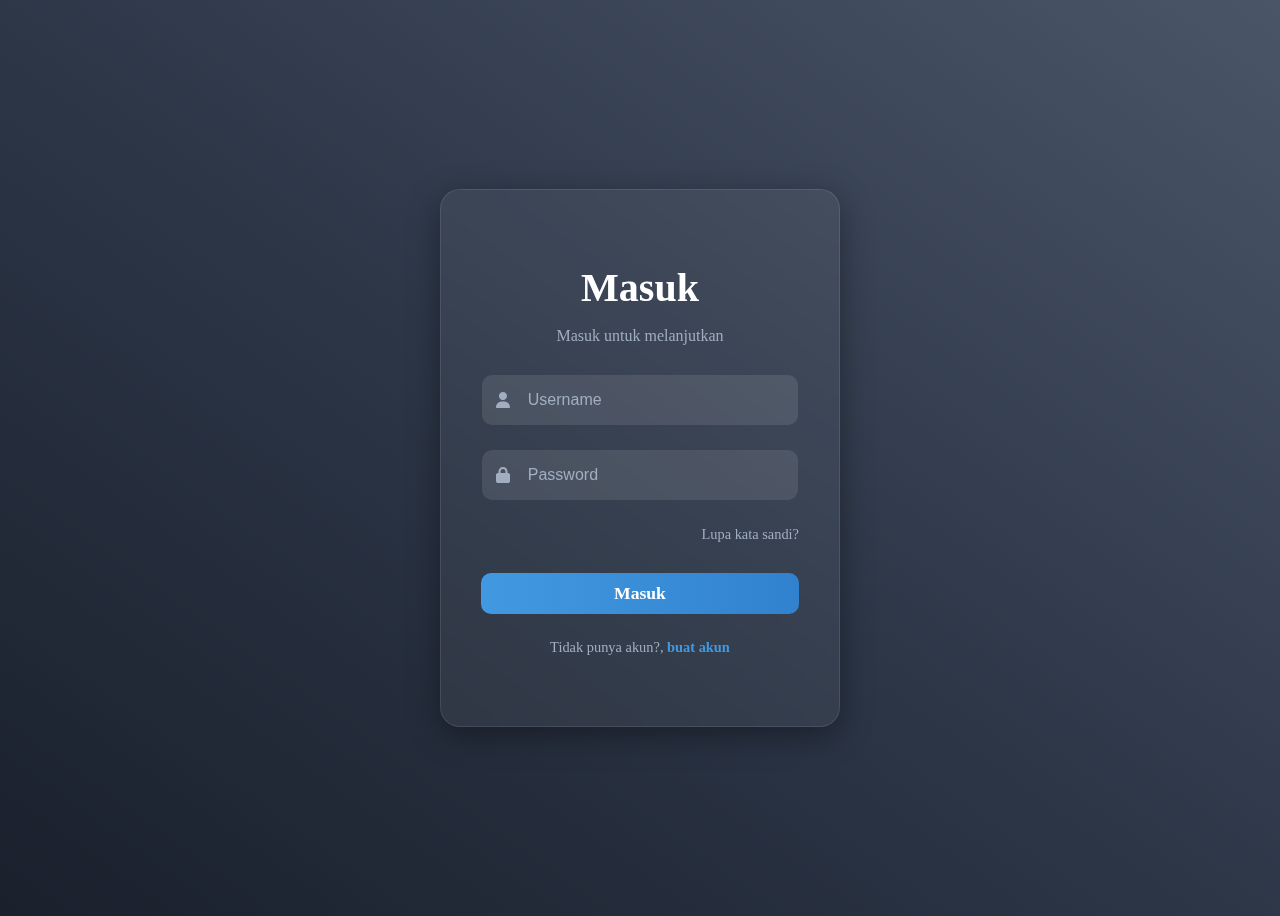
<file: index.html>
<!DOCTYPE html>
<html lang="en">

<head>
    <meta charset="UTF-8">
    <meta name="viewport" content="width=device-width, initial-scale=1.0">
    <title></title>
    <link rel="stylesheet" href="abay.css">
    <!-- Menggunakan Font Awesome untuk ikon -->
    <link rel="stylesheet" href="https://cdnjs.cloudflare.com/ajax/libs/font-awesome/6.5.2/css/all.min.css">
</head>

<body>
    <div class="login-container">
        <form class="login-form">
            <h2>Masuk</h2>
            <p>Masuk untuk melanjutkan</p>
            <div class="input-group">
                <i class="fas fa-user"></i>
                <input type="text" id="username" name="username" placeholder="Username" required>
            </div>
            <div class="input-group">
                <i class="fas fa-lock"></i>
                <input type="password" id="password" name="password" placeholder="Password" required>
            </div>
            <!-- ...existing code... -->
           <div class="options">
                <a href="#" class="forgot-password">Lupa kata sandi?</a>
            </div>
            <a href="abayindex.html" class="login-button"
                style="text-decoration: none; text-align: center; display: block; padding: 10px 0;">Masuk</a>
            <div class="signup-link">
                <p>Tidak punya akun?, <a href="signup.html">buat akun</a></p>
            </div>
            <!-- ...existing code... -->
        </form>
    </div>
</body>

</html>
</file>
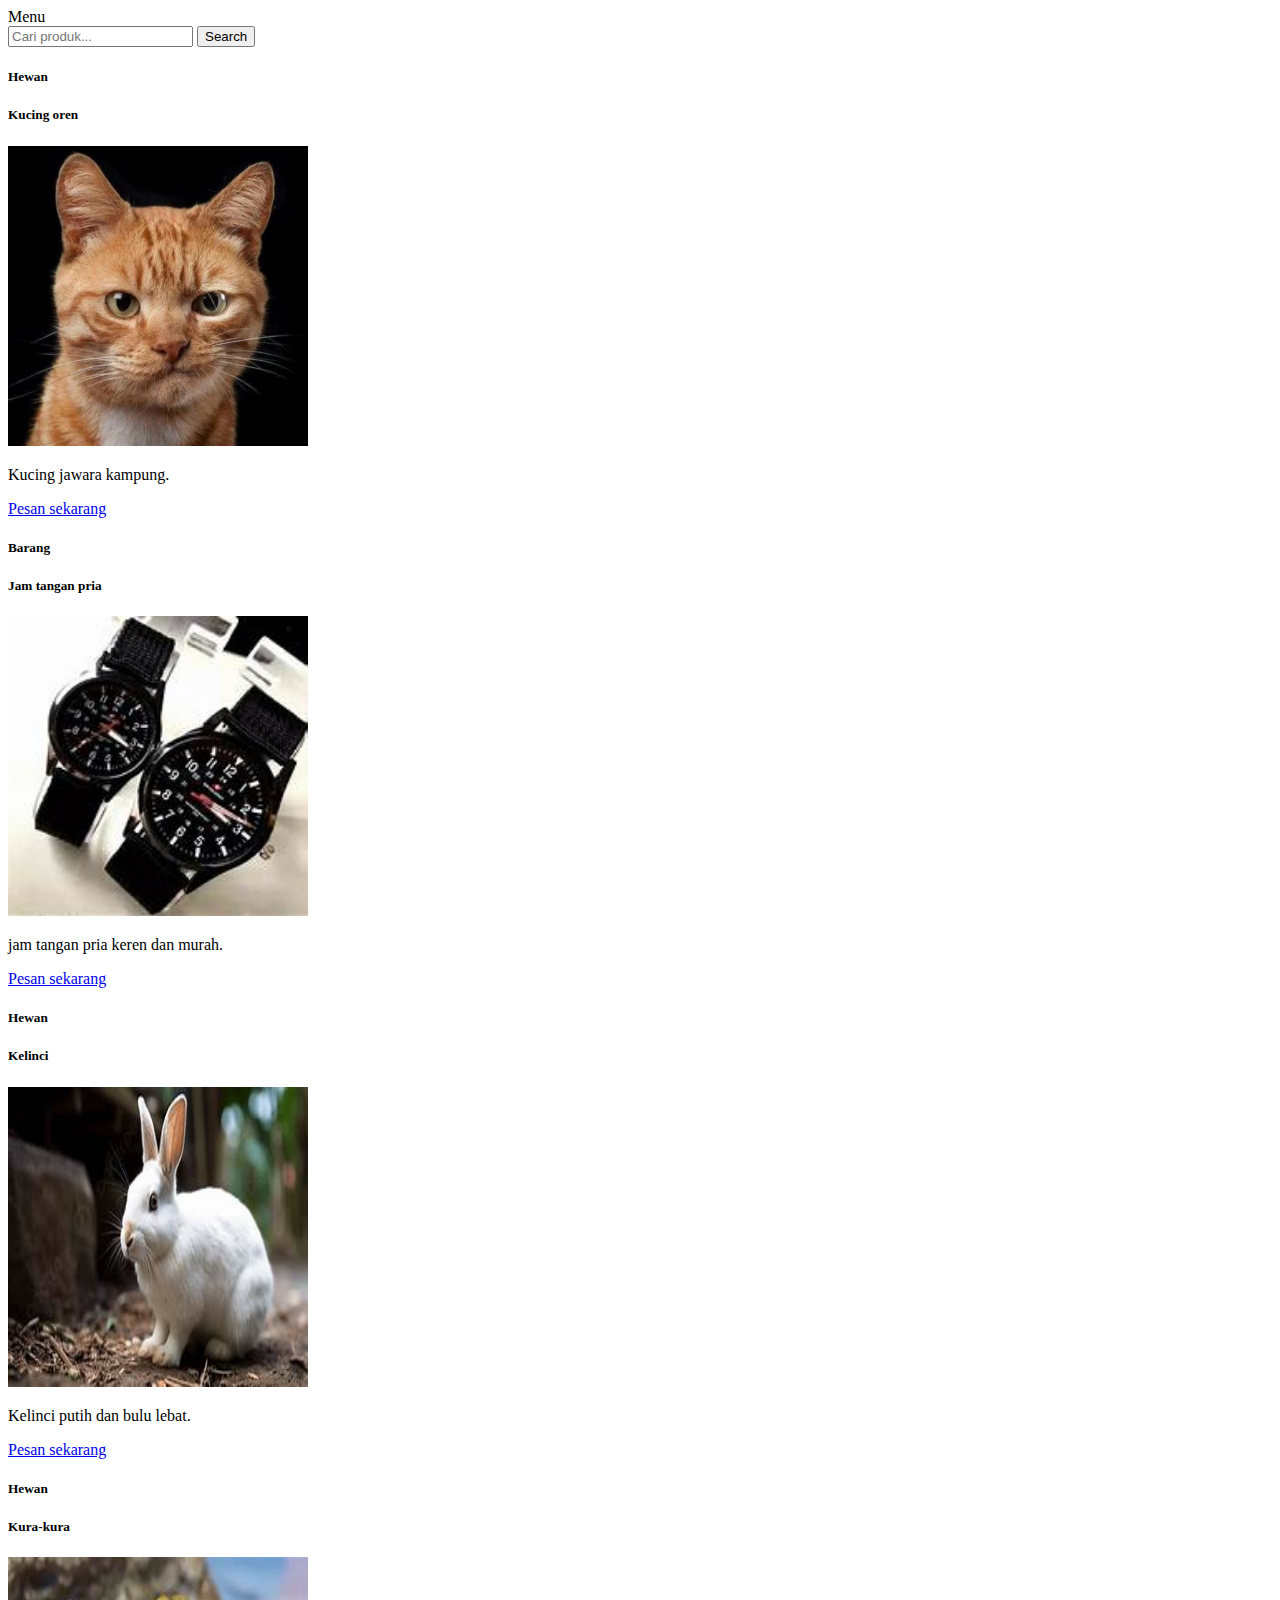
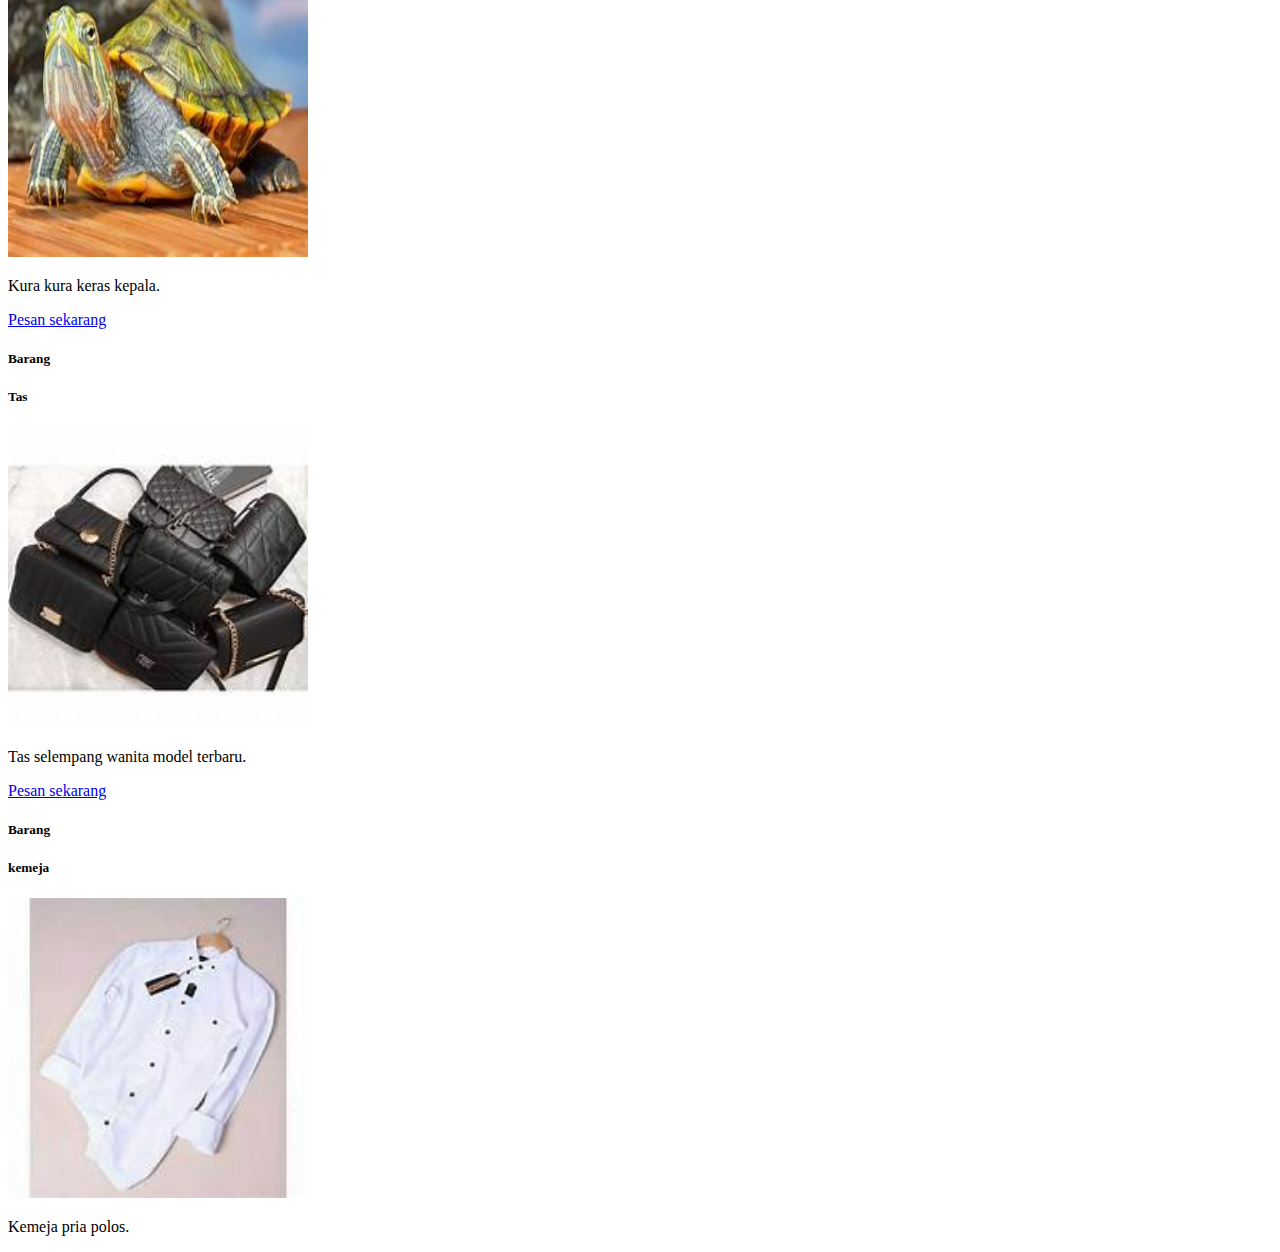
<file: abayindex.html>
<!DOCTYPE html>
<html lang="en">

<head>
    <meta charset="UTF-8">
    <meta name="viewport" content="width=device-width, initial-scale=1.0">
    <title>Kucing</title>
    <link rel="stylesheet" href="style.css">
    <!-- css only -->
    <link href="https://cdn.jsdelivr.net/npm/bootstrap@5.3.8/dist/css/bootstrap.min.css" rel="stylesheet"
        integrity="sha384-sRIl4kxILFvY47J16cr9ZwB07vP4J8+LH7qKQnuqkuIAvNWLzeN8tE5YBujZqJLB" crossorigin="anonymous">
</head>

<body>
    <Div>
        <!-- ini navbar -->
        <nav class="navbar navbar-dark bg-primary">
            <div class="container-fluid">
                <a class="navbar-brand">Menu</a>
                <form class="d-flex" role="search" onsubmit="return false;">
                    <input id="searchInput" class="form-control me-2" type="search" placeholder="Cari produk..."
                        aria-label="Search" />
                    <button class="btn btn-secondary" type="submit">Search</button>
                </form>
            </div>
        </nav>
        <!-- ini navbar end -->

        <!-- ini produk saya -->
        <div class="container mt-3">
            <div class="row">
                <div class="card col-sm-6">
                    <h5 class="card-header">Hewan</h5>
                    <div class="card-body">
                        <h5 class="card-title">Kucing oren</h5>
                        <img src="image.png" alt="" width="300" height="300">
                        <p class="card-text">Kucing jawara kampung.</p>
                        <a href="ajaindex.html" class="btn btn-primary">Pesan sekarang </a>
                    </div>
                </div>
                <div class="card col-sm-6">
                    <h5 class="card-header">Barang</h5>
                    <div class="card-body">
                        <h5 class="card-title">Jam tangan pria</h5>
                        <img src="jam.jpeg" alt="" width="300" height="300">
                        <p class="card-text">jam tangan pria keren dan murah.</p>
                        <a href="ajaindex.html" class="btn btn-primary">Pesan sekarang</a>
                    </div>
                </div>
                <div class="card col-sm-6">
                    <h5 class="card-header">Hewan</h5>
                    <div class="card-body">
                        <h5 class="card-title">Kelinci</h5>
                        <img src="kelinci.jpeg" alt="" width="300" height="300">
                        <p class="card-text">Kelinci putih dan bulu lebat.</p>
                        <a href="ajaindex.html" class="btn btn-primary">Pesan sekarang</a>
                    </div>
                </div>
                <div class="card col-sm-6">
                    <h5 class="card-header">Hewan</h5>
                    <div class="card-body">
                        <h5 class="card-title">Kura-kura</h5>
                        <img src="kura.jpeg" alt="" width="300" height="300">
                        <p class="card-text">Kura kura keras kepala.</p>
                        <a href="ajaindex.html" class="btn btn-primary">Pesan sekarang</a>
                    </div>
                </div>
                <div class="card col-sm-6">
                    <h5 class="card-header"> Barang</h5>
                    <div class="card-body">
                        <h5 class="card-title">Tas</h5>
                        <img src="tas.jpeg" alt="" width="300" height="300">
                        <p class="card-text">Tas selempang wanita model terbaru.</p>
                        <a href="ajaindex.html" class="btn btn-primary">Pesan sekarang</a>
                    </div>
                </div>
                <div class="card col-sm-6">
                    <h5 class="card-header">Barang</h5>
                    <div class="card-body">
                        <h5 class="card-title">kemeja</h5>
                        <img src="kemeja.jpeg" alt="" width="300" height="300">
                        <p class="card-text">Kemeja pria polos.</p>
                        <a href="ajaindex.html" class="btn btn-primary"></a>
                    </div>
                </div>

        
        <!-- ini produk saya end -->

    </Div>
    <!-- Ini java script budle with poper -->
    <script src="https://cdn.jsdelivr.net/npm/bootstrap@5.3.8/dist/js/bootstrap.bundle.min.js"
        integrity="sha384-FKyoEForCGlyvwx9Hj09JcYn3nv7wiPVlz7YYwJrWVcXK/BmnVDxM+D2scQbITxI"
        crossorigin="anonymous"></script>

    <!-- Script untuk Search -->
    <script>
        document.getElementById('searchInput').addEventListener('keyup', function () {
            let filter = this.value.toLowerCase();
            let items = document.querySelectorAll('.product-item');

            items.forEach(function (item) {
                let title = item.querySelector('.card-title').textContent.toLowerCase();
                if (title.includes(filter)) {
                    item.style.display = '';
                } else {
                    item.style.display = 'none';
                }
            });
        });
    </script>
</body>

</html>
</file>
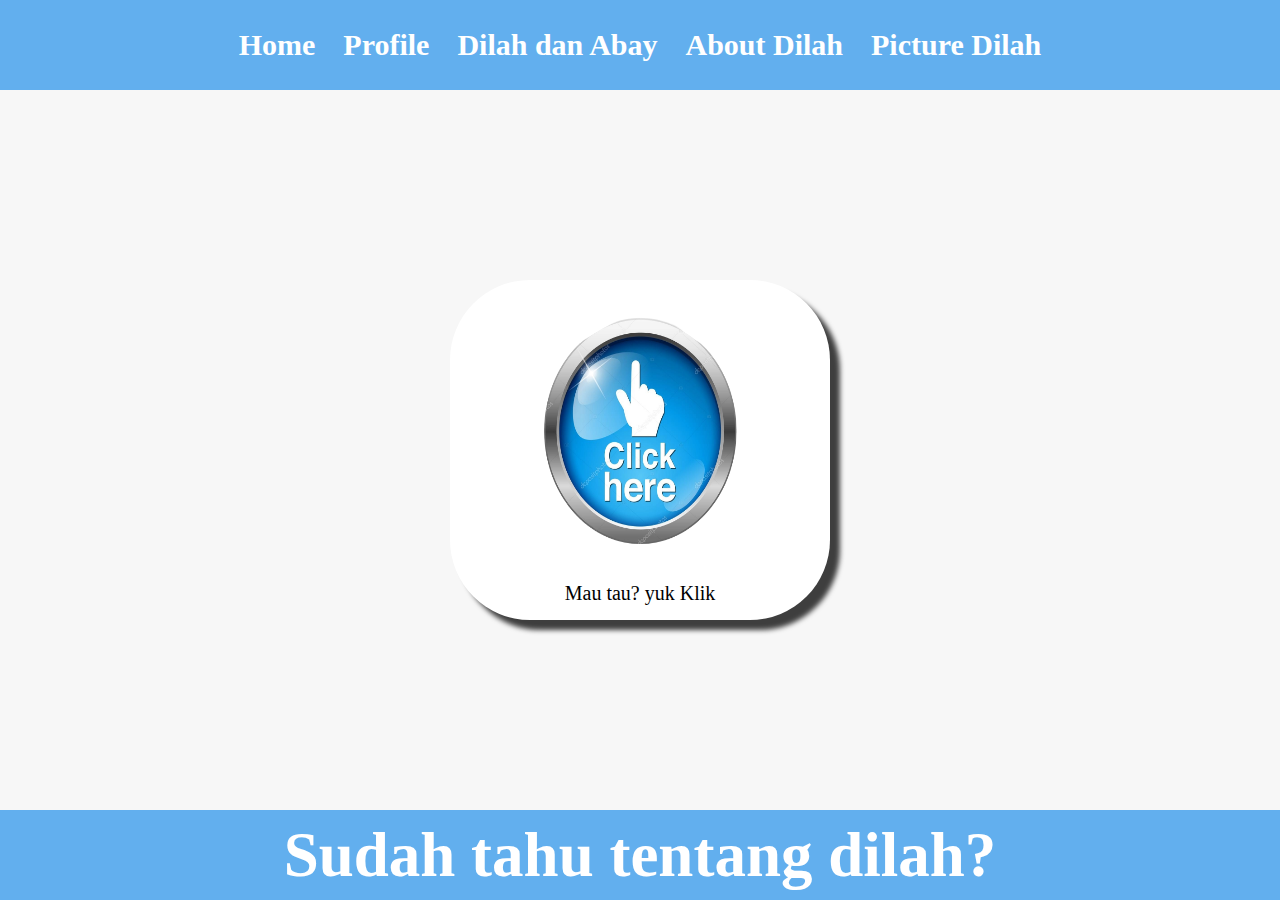
<file: about.html>
<html>

<head>
    <title>About dilah</title>
    <link rel="stylesheet" href="styleabay.css" />
</head>

<body>
    <div class="container">
        <!-- NAVIGATION BAR -->
        <DIV class="container-navbar">
            <ul class="ul-navbar">
                <li class="li-navbar">
                    <a href="index.html" class="a-navbar">Home</a>
                </li>
                <li class="li-navbar">
                    <a href="profil.html" class="a-navbar">Profile</a>
                </li>
                <li class="li-navbar">
                    <a href="jualan.html" class="a-navbar">Dilah dan Abay</a>
                </li>
                <li class="li-navbar">
                    <a href="about.html" class="a-navbar">About Dilah</a>
                </li>
                <li class="li-navbar">
                    <a href="contact.html" class="a-navbar">Picture Dilah</a>
                </li>
            </ul>
        </DIV>
        <!-- NAVIGATION BAR SELESAI -->

        <!-- CONTENT 1  -->
        <DIV class="container-content">
            <a href="https://sites.google.com/view/dilahhh/homeee?authuser=0" class="a-content">
                <img src="klik.png" class="img-content" />
                <p>Mau tau? yuk Klik</p>
            </a>
        </DIV>
        <!-- CONTENT 1 END -->

        <!-- FOOTER -->
        <DIV class="container-footer">
            <h1 class="h1-footer">Sudah tahu tentang dilah?</h1>
        </DIV>
        <!-- FOOTER END -->
    </div>
    <script src="data.js"></script>
</body>

</html>
</file>
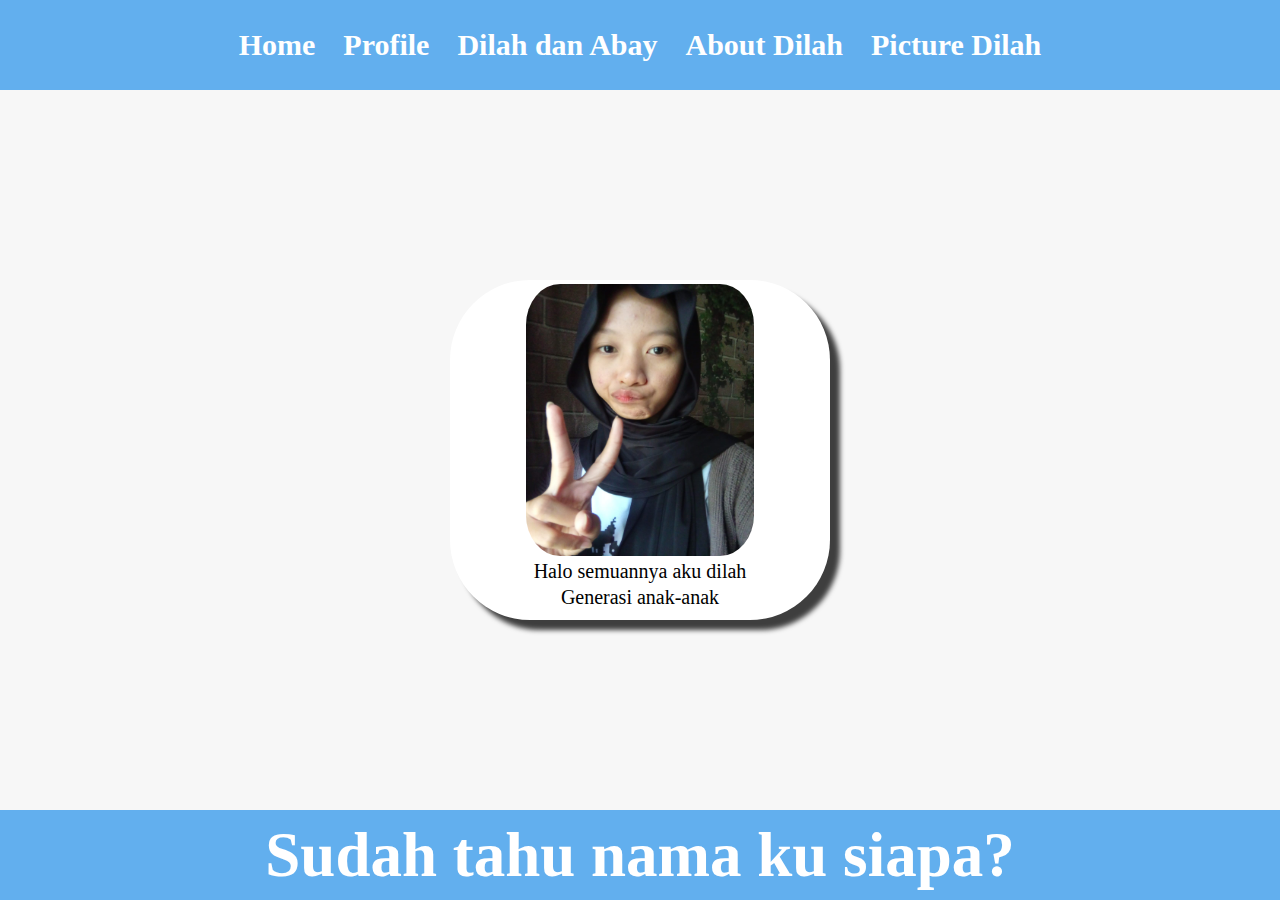
<file: ajaindex.html>
<html>

<head>
    <title>Web Abay</title>
    <link rel="stylesheet" href="styleabay.css" />
</head>

<body>
    <div class="container">
        <!-- NAVIGATION BAR -->
        <DIV class="container-navbar">
            <ul class="ul-navbar">
                <li class="li-navbar">
                    <a href="index.html" class="a-navbar">Home</a>
                </li>
                <li class="li-navbar">
                    <a href="profil.html" class="a-navbar">Profile</a>
                </li>
                <li class="li-navbar">
                    <a href="jualan.html" class="a-navbar">Dilah dan Abay</a>
                </li>
                <li class="li-navbar">
                    <a href="about.html" class="a-navbar">About Dilah</a>
                </li>
                <li class="li-navbar">
                    <a href="contact.html" class="a-navbar">Picture Dilah</a>
                </li>
            </ul>
        </DIV>
        <!-- NAVIGATION BAR SELESAI -->

        <!-- CONTENT 1  -->
        <DIV class="container-content">
            <a href="index.html" class="a-content">
                <img src="WhatsApp Image 2025-08-23 at 19.11.21.jpeg" class="img-content" />
                <p>Halo semuannya aku dilah</p>

                <!-- ini data start -->
                <div id=biodata></div>
                <!-- ini data end -->

            </a>
        </DIV>
        <!-- CONTENT 1 END -->

        <!-- FOOTER -->
        <DIV class="container-footer">
            <h1 class="h1-footer">Sudah tahu nama ku siapa?</h1>
        </DIV>
        <!-- FOOTER END -->
    </div>
    <script src="data.js"></script>
</body >
</html >
</file>
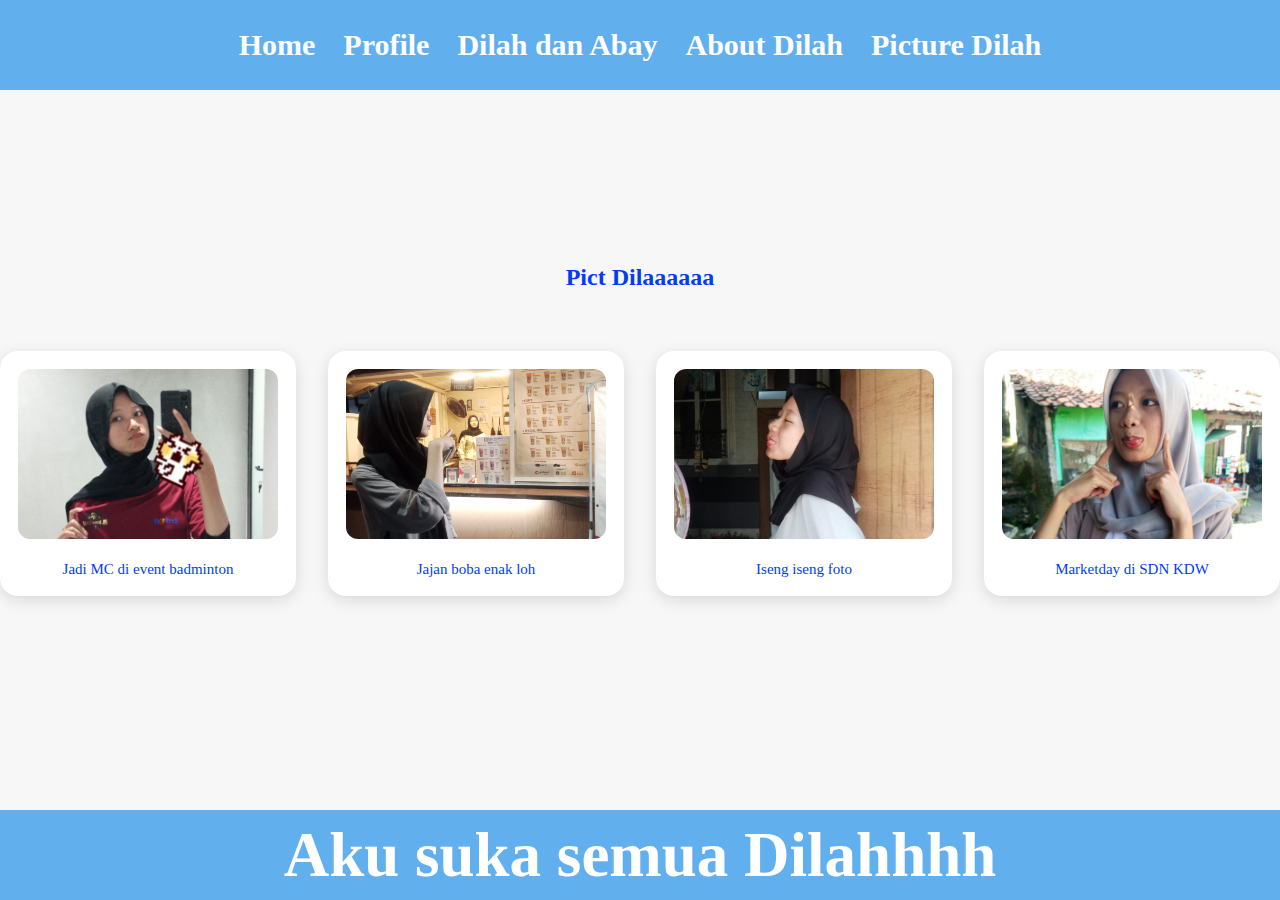
<file: contact.html>
<!DOCTYPE html>
<html lang="id">

<head>
    <meta charset="UTF-8">
    <title>Picture dilah</title>
    <link rel="stylesheet" href="styleabay.css" />
    <style>
        body {
            background: linear-gradient(120deg, #f7cac9 0%, #92a8d1 100%);
        }

        .galeri-container {
            display: flex;
            flex-wrap: wrap;
            gap: 32px;
            justify-content: center;
            margin: 40px 0;
        }

        .foto-card {
            background: #fff;
            border-radius: 18px;
            box-shadow: 0 4px 16px rgba(0, 0, 0, 0.13);
            width: 260px;
            padding: 18px;
            text-align: center;
            transition: transform 0.3s;
        }

        .foto-card:hover {
            transform: scale(1.04);
            box-shadow: 0 8px 32px rgba(146, 168, 209, 0.25);
        }

        .foto-img {
            width: 100%;
            height: 170px;
            object-fit: cover;
            border-radius: 12px;
            margin-bottom: 12px;
        }

        .foto-caption {
            font-size: 15px;
            color: rgb(2, 60, 248);
            margin-top: 6px;
        }

        @media (max-width: 700px) {
            .galeri-container {
                flex-direction: column;
                align-items: center;
            }
        }
    </style>
</head>

<body>
    <div class="container">
        <!-- NAVBAR -->
        <div class="container-navbar">
            <ul class="ul-navbar">
                <li class="li-navbar"><a href="index.html" class="a-navbar">Home</a></li>
                <li class="li-navbar"><a href="profil.html" class="a-navbar">Profile</a></li>
                <li class="li-navbar"><a href="jualan.html" class="a-navbar">Dilah dan Abay</a></li>
                <li class="li-navbar"><a href="about.html" class="a-navbar">About Dilah</a></li>
                <li class="li-navbar"><a href="contact.html" class="a-navbar">Picture Dilah</a></li>
            </ul>
        </div>
        <!-- GALERI FOTO -->
        <div class="container-content" style="flex-direction: column; align-items: stretch;">
            <h2 style="text-align:center; color:rgb(2, 60, 248); margin-bottom:20px;">Pict Dilaaaaaa</h2>
            <div class="galeri-container">
                <div class="foto-card">
                    <img src="WhatsApp Image 2025-08-23 at 18.37.18 (1).jpeg" alt="Dilah menjadi mc di event badminton"
                        class="foto-img" />
                    <div class="foto-caption">Jadi MC di event badminton</div>
                </div>
                <div class="foto-card">
                    <img src="WhatsApp Image 2025-08-23 at 19.11.22.jpeg"
                        alt="Jadi ini tuh selesai latihan PBB terus jajan boba" class="foto-img" />
                    <div class="foto-caption">Jajan boba enak loh</div>
                </div>
                <div class="foto-card">
                    <img src="WhatsApp Image 2025-08-23 at 19.38.21.jpeg" alt="Sebelum berangkat PKL"
                        class="foto-img" />
                    <div class="foto-caption">Iseng iseng foto</div>
                </div>
                <div class="foto-card">
                    <img src="WhatsApp Image 2025-08-23 at 19.37.53.jpeg" alt="Waktu lagi dateng di marketday SDN KDW"
                        class="foto-img" />
                    <div class="foto-caption">Marketday di SDN KDW</div>
                </div>
            </div>
        </div>
        <!-- FOOTER -->
        <div class="container-footer">
            <h1 class="h1-footer">Aku suka semua Dilahhhh</h1>
        </div>
    </div>
    <script src="data.js"></script>
</body>

</html>
</file>
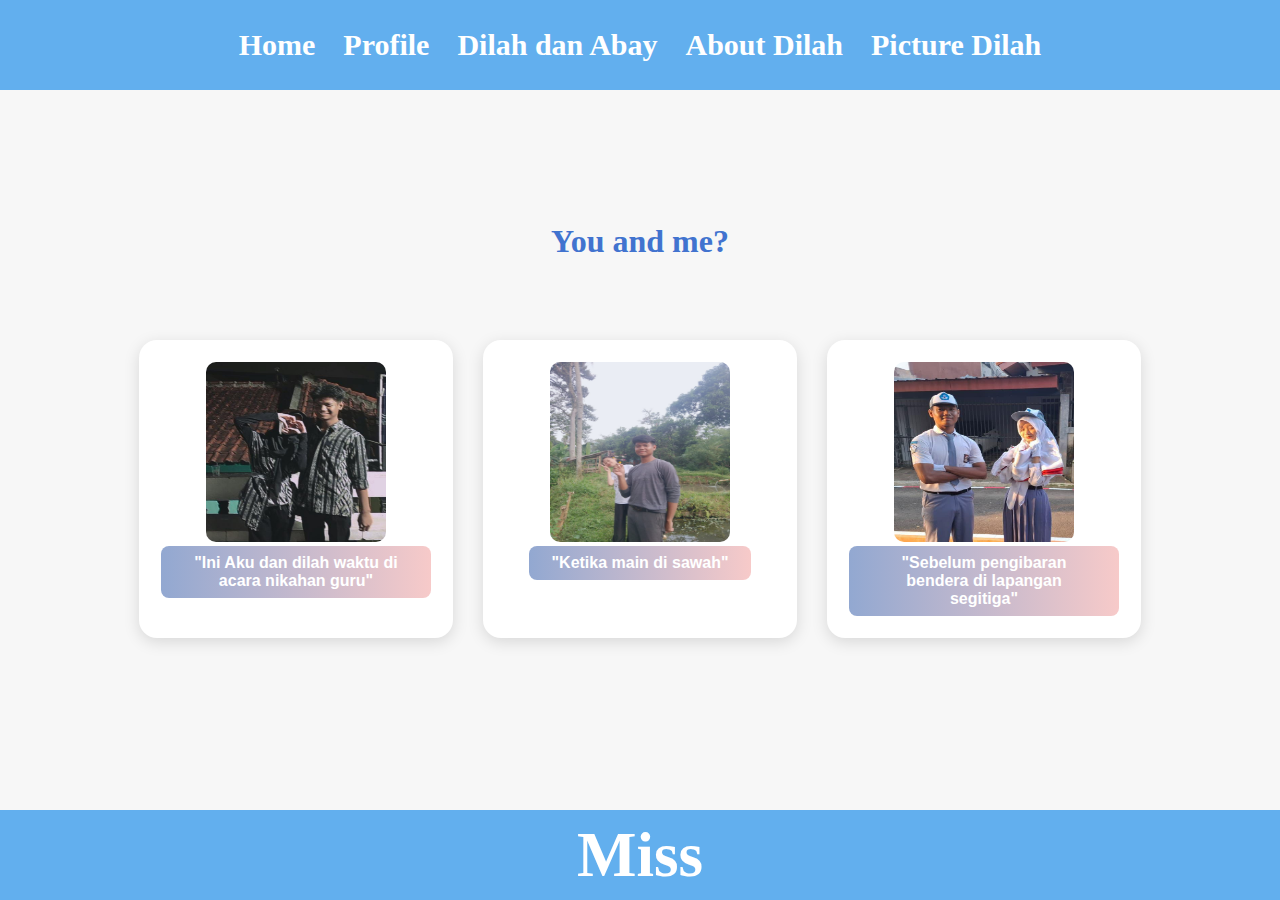
<file: jualan.html>
<!DOCTYPE html>
<html lang="id">

<head>
    <meta charset="UTF-8">
    <title>Dilah dan abay</title>
    <link rel="stylesheet" href="styleabay.css" />
    <style>
        body {
            background: linear-gradient(120deg, #f7cac9 0%, #92a8d1 100%);
        }

        .produk-list {
            display: flex;
            flex-wrap: wrap;
            gap: 30px;
            justify-content: center;
            margin: 40px 0;
        }

        .produk-card {
            background: #fff;
            border-radius: 18px;
            box-shadow: 0 4px 16px rgba(0, 0, 0, 0.13);
            width: 270px;
            padding: 22px;
            text-align: center;
            transition: transform 0.3s;
        }

        .produk-card:hover {
            transform: translateY(-8px) scale(1.03);
            box-shadow: 0 8px 32px rgba(146, 168, 209, 0.25);
        }

        .produk-img {
            width: 120px;
            height: 120px;
            object-fit: cover;
            border-radius: 12px;
            margin-bottom: 15px;
        }

        .produk-nama {
            font-size: 22px;
            font-weight: bold;
            margin-bottom: 8px;
            color: #92a8d1;
        }

        .produk-harga {
            font-size: 18px;
            color: #f7cac9;
            margin-bottom: 12px;
        }

        .produk-btn {
            background: linear-gradient(90deg, #92a8d1, #f7cac9);
            color: #fff;
            border: none;
            border-radius: 8px;
            padding: 8px 22px;
            font-size: 16px;
            cursor: pointer;
            font-weight: bold;
            transition: background 0.3s;
        }

        .produk-btn:hover {
            background: linear-gradient(90deg, #f7cac9, #92a8d1);
        }

        @media (max-width: 700px) {
            .produk-list {
                flex-direction: column;
                align-items: center;
            }
        }
    </style>
</head>

<body>
    <div class="container">
        <!-- NAVBAR -->
        <div class="container-navbar">
            <ul class="ul-navbar">
                <li class="li-navbar"><a href="index.html" class="a-navbar">Home</a></li>
                <li class="li-navbar"><a href="profil.html" class="a-navbar">Profile</a></li>
                <li class="li-navbar"><a href="jualan.html" class="a-navbar">Dilah dan Abay</a></li>
                <li class="li-navbar"><a href="about.html" class="a-navbar">About Dilah</a></li>
                <li class="li-navbar"><a href="contact.html" class="a-navbar">Picture Dilah</a></li>
            </ul>
        </div>
        <!-- PRODUK LIST -->
        <div class="container-content" style="flex-direction: column; align-items: stretch;">
            <h1 style="text-align:center; color:#4173cf; margin-bottom:40px;">You and me?</h1>
            <div class="produk-list">
                <div class="produk-card">
                    <img src="WhatsApp Image 2025-08-23 at 19.48.58.jpeg" alt=""
                        class="produk-image" />
                    <button class="produk-btn">"Ini Aku dan dilah waktu di acara nikahan guru"</button>
                </div>
                <div class="produk-card">
                    <img src="WhatsApp Image 2025-08-23 at 19.45.27.jpeg" alt="" class="produk-image" />
                    <button class="produk-btn">"Ketika main di sawah"</button>
                </div>
                <div class="produk-card">
                    <img src="WhatsApp Image 2025-08-23 at 19.44.10.jpeg" alt=""
                        class="produk-image" />
                    <button class="produk-btn">"Sebelum pengibaran bendera di lapangan segitiga"</button>
                </div>
            </div>
        </div>
        <!-- FOOTER -->
        <div class="container-footer">
            <h1 class="h1-footer">Miss</h1>
        </div>
    </div>
    <script src="data.js"></script>
</body>

</html>
</file>
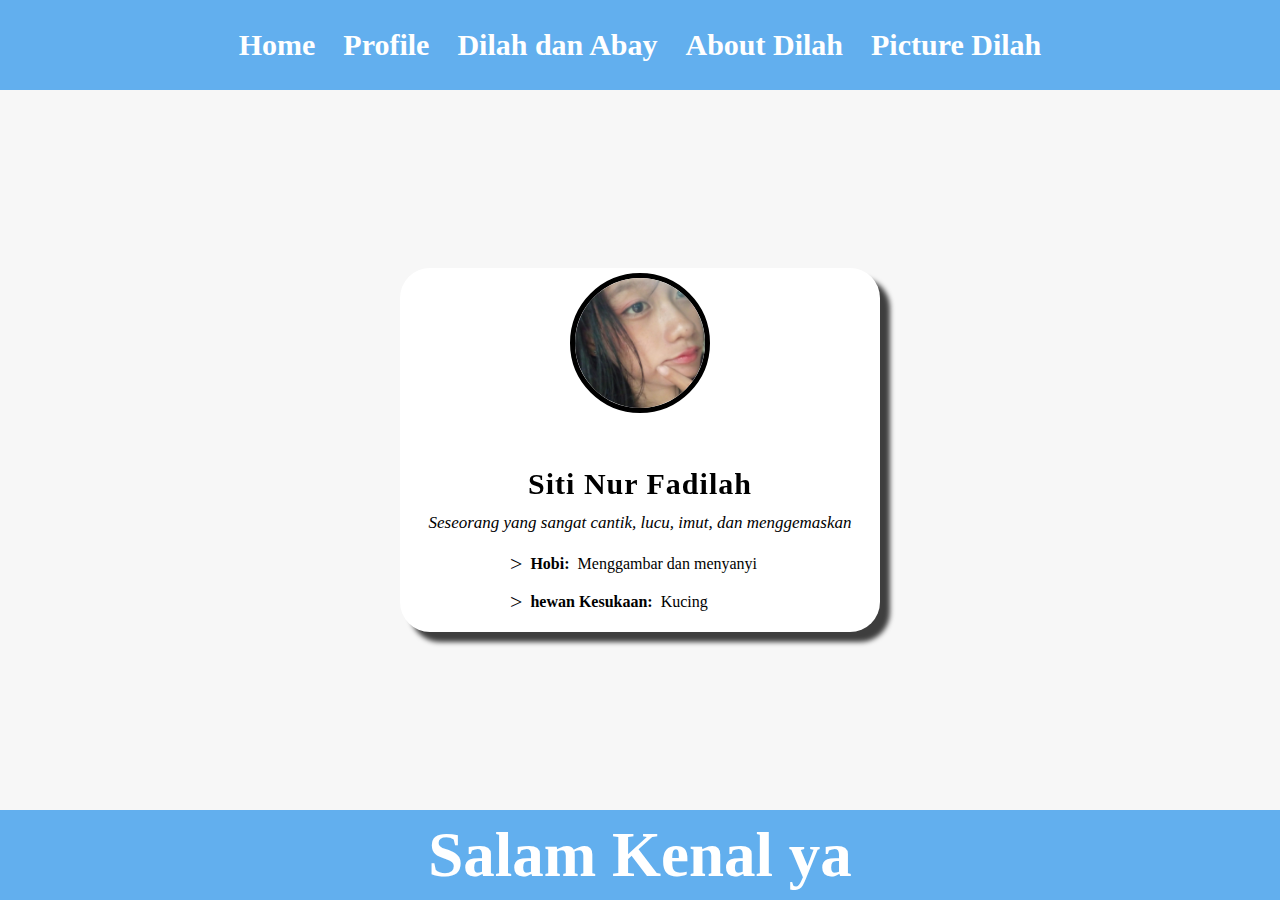
<file: profil.html>
<!DOCTYPE html>
<html lang="id">

<head>
    <meta charset="UTF-8">
    <title>Profil Dilah</title>
    <link rel="stylesheet" href="styleabay.css" />
    <style>
        body {
            background: linear-gradient(135deg, #ffdde1 5%, #ee9ca7 100%);
            min-height: 100vh;
        }

        .profile-card {
            background: #ffffff;
            color: #000000;
            padding: 5px 5px;
            border-radius: 30px;
            box-shadow: 0 8px 32px #0000000;
            text-align: center;
            width: 470px;
            position: relative;
            animation: fadeIn 1.2s;
        }

        @keyframes fadeIn {
            from {
                opacity: 0;
                transform: translateY(40px);
            }

            to {
                opacity: 1;
                transform: translateY(0);
            }
        }

        .profile-img {
            width: 130px;
            height: 130px;
            border-radius: 60%;
            object-fit: cover;
            margin-bottom: 50px;
            border: 5px solid #000000;
            box-shadow: 10px 16px #black;
            transition: transform 0.5s;
        }

        .profile-img:hover {
            transform: scale(1.07) rotate(-3deg);
        }

        .profile-name {
            font-size: 30px;
            font-weight: bold;
            margin-bottom: 12px;
            letter-spacing: 1px;
            background: linear-gradient(90deg, #000000, #000000);
            -webkit-background-clip: text;
            -webkit-text-fill-color: transparent;
        }

        .profile-desc {
            font-size: 17px;
            margin-bottom: 18px;
            font-style: italic;
            color: #000000;
        }

        .profile-info {
            list-style: none;
            padding: 0;
            font-size: 16px;
            text-align: left;
            margin: 0 auto;
            max-width: 260px;
        }

        .profile-info li {
            margin-bottom: 12px;
            display: flex;
            align-items: center;
        }

        .profile-info strong {
            color: #000000;
            margin-right: 8px;
        }

        .icon {
            font-size: 22px;
            margin-right: 8px;
        }

        /* Responsive */
        @media (max-width: 400px) {
            .profile-card {
                width: 95vw;
                padding: 20px 5vw;
            }
        }
    </style>
    <!-- Ikon dari CDN -->
    <link rel="stylesheet" href="https://cdnjs.cloudflare.com/ajax/libs/font-awesome/6.4.2/css/all.min.css" />
</head>

<body>
    <div class="container">
        <!-- NAVBAR -->
        <div class="container-navbar">
            <ul class="ul-navbar">
                <li class="li-navbar"><a href="index.html" class="a-navbar">Home</a></li>
                <li class="li-navbar"><a href="profil.html" class="a-navbar">Profile</a></li>
                <li class="li-navbar"><a href="jualan.html" class="a-navbar">Dilah dan Abay</a></li>
                <li class="li-navbar"><a href="about.html" class="a-navbar">About Dilah</a></li>
                <li class="li-navbar"><a href="contact.html" class="a-navbar">Picture Dilah</a></li>
            </ul>
        </div>
        <!-- PROFILE CARD -->
        <div class="container-content">
            <div class="profile-card">
                <img src="WhatsApp Image 2025-08-23 at 18.37.18.jpeg" alt="albar" class="profile-img" />
                <div class="profile-name">Siti Nur Fadilah</div>
                <div class="profile-desc">Seseorang yang sangat cantik, lucu, imut, dan menggemaskan</div>
                <ul class="profile-info">
                    <li><span class="icon"><i data-feather="activity"></i> ></i></span><strong>Hobi:</strong> Menggambar
                        dan menyanyi</li>
                    <li><span class="icon"><i data-feather="activity"></i> ></span><strong>hewan
                            Kesukaan:</strong>Kucing</li>
                </ul>
            </div>
        </div>
        <!-- FOOTER -->
        <div class="container-footer">
            <h1 class="h1-footer">Salam Kenal ya</h1>
        </div>
    </div>
    <script src="data.js"></script>
</body>

</html>
</file>
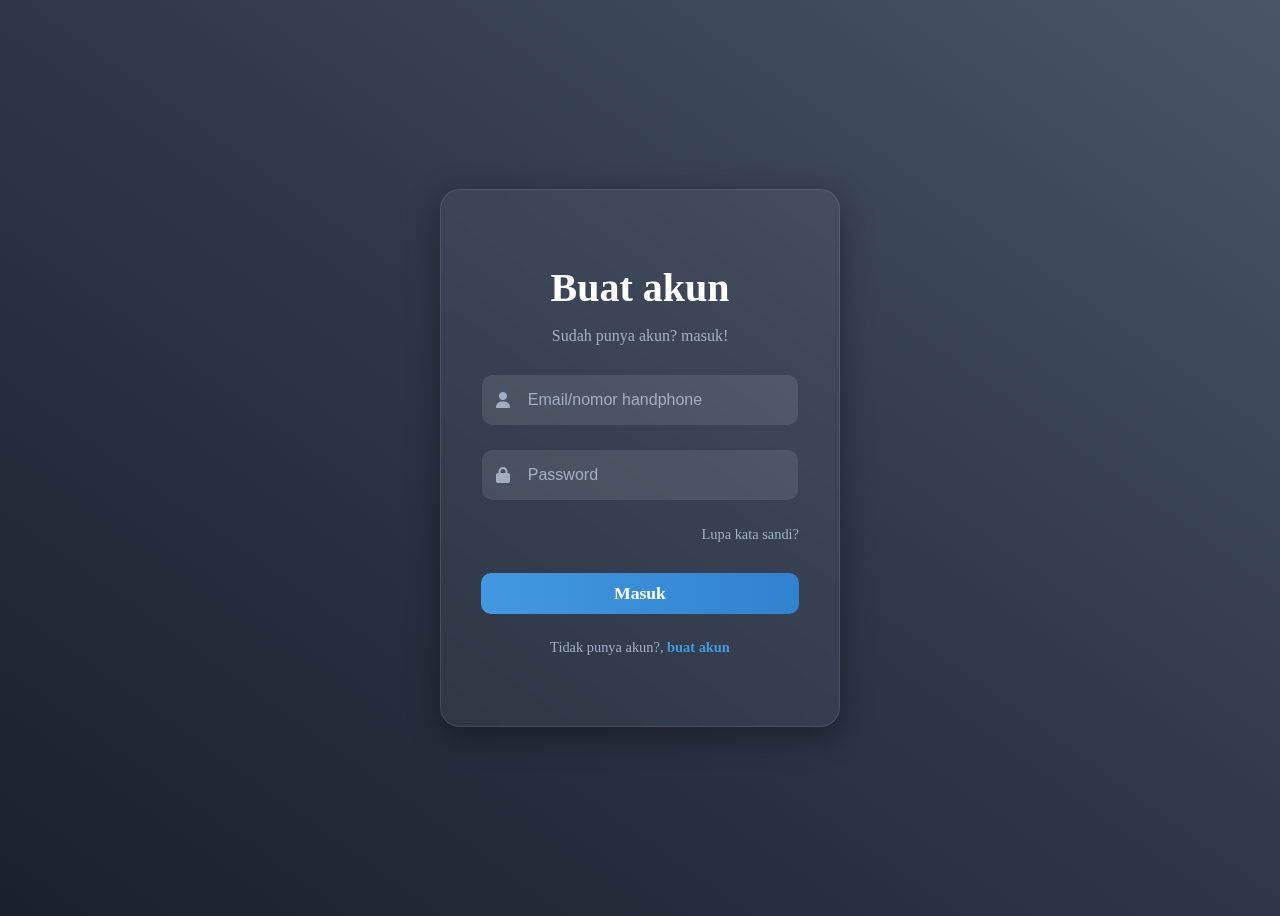
<file: signup.html>
<!DOCTYPE html>
<html lang="en">
<head>
    <meta charset="UTF-8">
    <meta name="viewport" content="width=device-width, initial-scale=1.0">
    <title>Buat akun</title>
    <link rel="stylesheet" href="abay.css">
    <!-- Menggunakan Font Awesome untuk ikon -->
    <link rel="stylesheet" href="https://cdnjs.cloudflare.com/ajax/libs/font-awesome/6.5.2/css/all.min.css">
</head>
<body>
    <div class="login-container">
        <form class="login-form">
            <h2>Buat akun</h2>
            <p>Sudah punya akun? masuk!</p>
            <div class="input-group">
                <i class="fas fa-user"></i>
                <input type="text" id="username" name="username" placeholder="Email/nomor handphone" required>
            </div>
            <div class="input-group">
                <i class="fas fa-lock"></i>
                <input type="password" id="password" name="password" placeholder="Password" required>
            </div>
             <div class="options">
                <a href="#" class="forgot-password">Lupa kata sandi?</a>
            </div>
            <a href="abayindex.html" class="login-button"
                style="text-decoration: none; text-align: center; display: block; padding: 10px 0;">Masuk</a>
            <div class="signup-link">
                <p>Tidak punya akun?, <a href="signup.html">buat akun</a></p>
            </div>
        </form>
    </div>
</body>
</html>
</file>
<file: styleabay.css>
*,
html {
    margin: 0;
    padding: 0;
}

.container {}

.container-navbar {
    background-color: rgb(98, 175, 238);
    width: 100%;
    height: 10vh;
}

.ul-navbar {
    display: flex;
    height: 100%;
    align-items: center;
    justify-content: center;
}

.li-navbar {
    list-style-type: none;
    padding: 6px;
    margin: 8px;
    color: white;
    font-size: 30px;
}

#biodata {
    background: white;
    width :200px;
    height : 30px;
    text-align: center; 

}


.li-navbar:hover {
    background-color: rgb(2, 60, 248);
    transition: .5s ease-in-out;
    transition-delay: .3s;
    border-radius: 8px;
}

.a-navbar {
    color: white;
    text-decoration: none;
    font-weight: 800;
}

.container-content {
    background-color: #f7f7f7;
    display: flex;
    justify-content: center;
    align-items: center;
    height: 80vh;
}


.a-content {
    background-color: white;
    color: black;
    text-decoration: none;
    font-size: 20px;
    width: 380px;
    height: 340px;
    display: flex;
    flex-direction: column;
    justify-content: space-evenly;
    align-items: center;
    border-radius: 80px;
    box-shadow: 10px 10px 5px 0px rgba(0, 0, 0, 0.75);
    -webkit-box-shadow: 10px 10px 5px 0px rgba(0, 0, 0, 0.75);
    -moz-box-shadow: 10px 10px 5px 0px rgba(0, 0, 0, 0.75);
}

.img-content {
    width: 30%;
    height: 30%;
}

.container-footer {
    height: 10vh;
    background-color: rgb(98, 175, 238);
    display: flex;
    justify-content: center;
    align-items: center;
}

.h1-footer {
    font-size: 7vh;
    color: white;
}

.profile-card {
    background: #222;
    color: #fff;
    padding: 30px;
    border-radius: 15px;
    box-shadow: 0 4px 16px rgba(0, 0, 0, 0.3);
    text-align: center;
    width: 350px;
}

.profile-img {
    width: 120px;
    height: 120px;
    border-radius: 50%;
    object-fit: cover;
    margin-bottom: 15px;
    border: 3px solid #fff;
}

.profile-name {
    font-size: 28px;
    margin-bottom: 10px;
}

.profile-desc {
    font-size: 16px;
    margin-bottom: 15px;
}

.profile-info {
    list-style: none;
    padding: 0;
    font-size: 15px;
    text-align: left;
    margin: 0 auto;
    max-width: 250px;
}

.profile-card {
    box-shadow: 10px 10px 5px 0px rgba(0, 0, 0, 0.75);
    -webkit-box-shadow: 10px 10px 5px 0px rgba(0, 0, 0, 0.75);
    -moz-box-shadow: 10px 10px 5px 0px rgba(0, 0, 0, 0.75);
}

.profile-card {
    box-shadow: 10px 10px 5px 0px rgba(0, 0, 0, 0.75);
    -webkit-box-shadow: 10px 10px 5px 0px rgba(0, 0, 0, 0.75);
    -moz-box-shadow: 10px 10px 5px 0px rgba(0, 0, 0, 0.75);
}

.produk-image{
    width: 20vh;
    height: 20vh;
    border-radius: 10px;
}

.img-content {
    width: 60%;
    height: 80%;   
    border-radius: 15%; 
}
</file>
<file: abay.css>
812\Documents\latihan2abay\abay.css */
/* Menggunakan Google Font */
@import url('https://fonts.googleapis.com/css2?family=Poppins:wght@300;400;500;600;700&display=swap');

/* Reset dan style dasar */
* {
    margin: 0;
    padding: 0;
    box-sizing: border-box;
    font-family: 'Poppins', sans-serif;
}

body {
    display: flex;
    justify-content: center;
    align-items: center;
    min-height: 100vh;
    background: #1a202c;
    background-image: linear-gradient(to top right, #1a202c, #2d3748, #4a5568);
}

/* Kontainer Form Login */
.login-container {
    width: 400px;
    padding: 40px;
}

.login-form {
    background: rgba(255, 255, 255, 0.05); /* Efek kaca */
    backdrop-filter: blur(10px);
    -webkit-backdrop-filter: blur(10px);
    border: 1px solid rgba(255, 255, 255, 0.1);
    border-radius: 20px;
    padding: 40px;
    color: #fff;
    text-align: center;
    box-shadow: 0 8px 32px 0 rgba(0, 0, 0, 0.37);
}

.login-form h2 {
    font-size: 2.5rem;
    margin-bottom: 10px;
    font-weight: 600;
}

.login-form p {
    color: #a0aec0;
    margin-bottom: 30px;
}

/* Input Fields */
.input-group {
    position: relative;
    margin-bottom: 25px;
}

.input-group i {
    position: absolute;
    left: 15px;
    top: 50%;
    transform: translateY(-50%);
    color: #a0aec0;
}

.input-group input {
    width: 80%;
    padding: 15px 15px 15px 45px;
    background: rgba(255, 255, 255, 0.1);
    border: 1px solid transparent;
    border-radius: 10px;
    color: #fff;
    font-size: 1rem;
    outline: none;
    transition: border-color 0.3s, box-shadow 0.3s;
}

.input-group input::placeholder {
    color: #a0aec0;
}

.input-group input:focus {
    border-color: #4299e1;
    box-shadow: 0 0 0 3px rgba(66, 153, 225, 0.5);
}

/* Opsi Lupa Password */
.options {
    text-align: right;
    margin-bottom: 30px;
}

.forgot-password {
    color: #a0aec0;
    text-decoration: none;
    font-size: 0.9rem;
    transition: color 0.3s;
}

.forgot-password:hover {
    color: #4299e1;
}

/* Tombol Login */
.login-button {
    width: 100%;
    padding: 15px;
    border: none;
    border-radius: 10px;
    background: linear-gradient(90deg, #4299e1, #3182ce);
    color: #fff;
    font-size: 1.1rem;
    font-weight: 600;
    cursor: pointer;
    transition: transform 0.2s, box-shadow 0.3s;
}

.login-button:hover {
    transform: translateY(-2px);
    box-shadow: 0 10px 20px rgba(66, 153, 225, 0.3);
}

/* Link Daftar */
.signup-link {
    margin-top: 25px;
    font-size: 0.9rem;
}

.signup-link p {  
    color: #a0aec0;
}

.signup-link a {
    color: #4299e1;
    text-decoration: none;
    font-weight: 600;
}

.signup
</file>
<file: style.css>
.tanpa-bootstrap { 
        border: none;
        padding: 20px;
        font-weight: 800;
        font-size: 3em;
        background-color: tomato;
        color: #333;
        cursor: pointer;
    }
    .tanpa-bootstrap:hover {
        background-color: aqua;
        color: black;
        transform: rotateY(2)
        transition: all .5s;
        }

    .img-thumbnail {
        border-radius: 80px;
        width: 350px;
        display: block;
 
        }   

        .card-body {
            border-radius: 40px;
        }
</file>
